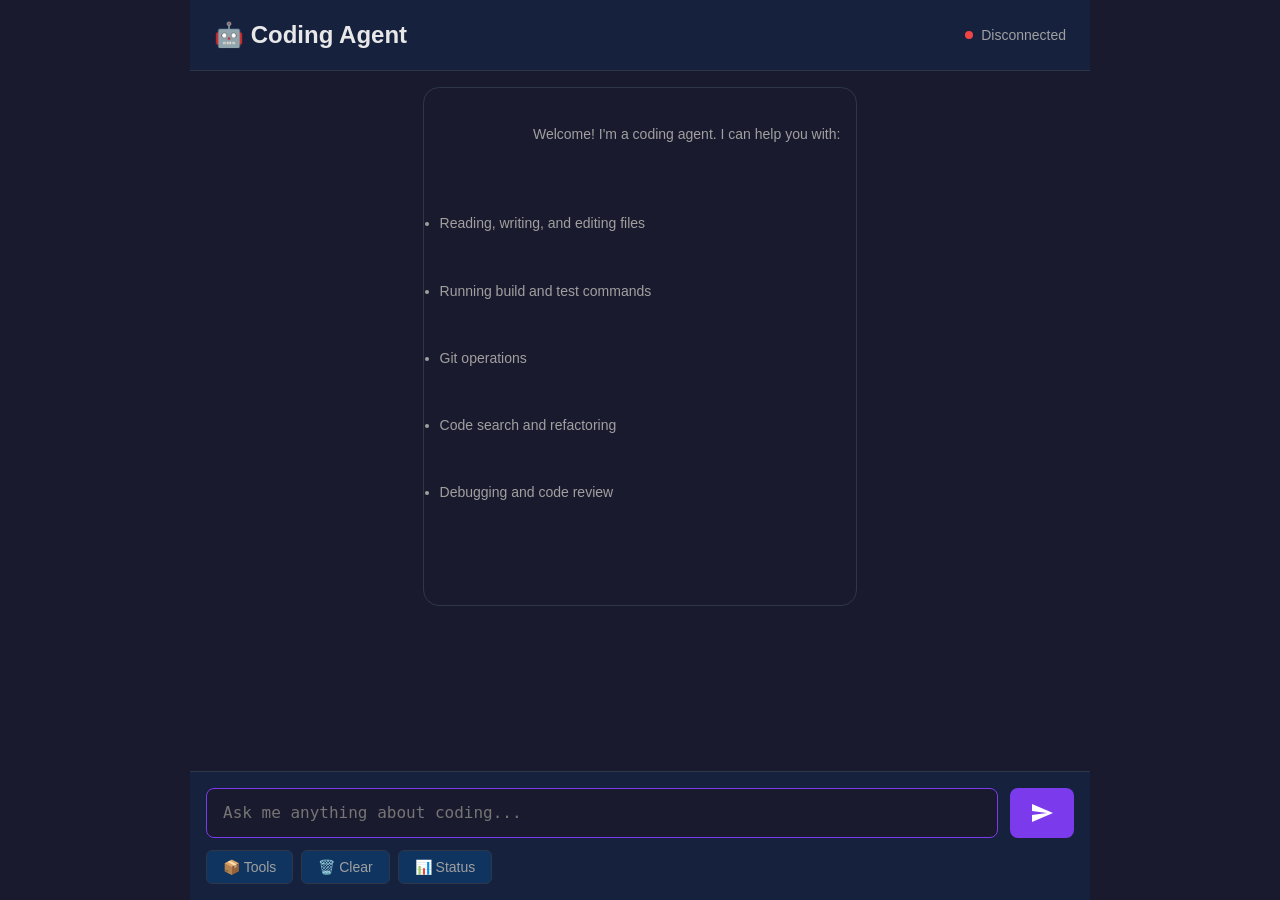
<file: chat/index.html>
<!DOCTYPE html>
<html lang="en">
<head>
    <meta charset="UTF-8">
    <meta name="viewport" content="width=device-width, initial-scale=1.0">
    <title>Coding Agent Chat</title>
    <link rel="stylesheet" href="style.css">
</head>
<body>
    <div class="container">
        <header>
            <h1>🤖 Coding Agent</h1>
            <div class="status" id="status">
                <span class="status-dot"></span>
                <span class="status-text">Connecting...</span>
            </div>
        </header>

        <main class="chat-container">
            <div class="messages" id="messages">
                <div class="message system">
                    <div class="message-content">
                        Welcome! I'm a coding agent. I can help you with:
                        <ul>
                            <li>Reading, writing, and editing files</li>
                            <li>Running build and test commands</li>
                            <li>Git operations</li>
                            <li>Code search and refactoring</li>
                            <li>Debugging and code review</li>
                        </ul>
                    </div>
                </div>
            </div>

            <div class="thinking" id="thinking" style="display: none;">
                <div class="thinking-content" id="thinking-content"></div>
            </div>
        </main>

        <footer class="input-container">
            <form id="chat-form">
                <textarea 
                    id="message-input" 
                    placeholder="Ask me anything about coding..."
                    rows="1"
                    autofocus
                ></textarea>
                <button type="submit" id="send-btn">
                    <svg viewBox="0 0 24 24" width="24" height="24">
                        <path fill="currentColor" d="M2.01 21L23 12 2.01 3 2 10l15 2-15 2z"/>
                    </svg>
                </button>
            </form>
            <div class="tools-bar">
                <button type="button" id="tools-btn" title="Show available tools">
                    📦 Tools
                </button>
                <button type="button" id="clear-btn" title="Clear conversation">
                    🗑️ Clear
                </button>
                <button type="button" id="status-btn" title="Show status">
                    📊 Status
                </button>
            </div>
        </footer>
    </div>

    <!-- Tools Modal -->
    <div class="modal" id="tools-modal" style="display: none;">
        <div class="modal-content">
            <div class="modal-header">
                <h2>Available Tools</h2>
                <button class="modal-close" id="tools-close">&times;</button>
            </div>
            <div class="modal-body" id="tools-list">
                Loading...
            </div>
        </div>
    </div>

    <!-- Status Modal -->
    <div class="modal" id="status-modal" style="display: none;">
        <div class="modal-content">
            <div class="modal-header">
                <h2>Agent Status</h2>
                <button class="modal-close" id="status-close">&times;</button>
            </div>
            <div class="modal-body" id="status-content">
                Loading...
            </div>
        </div>
    </div>

    <script src="app.js"></script>
</body>
</html>
</file>
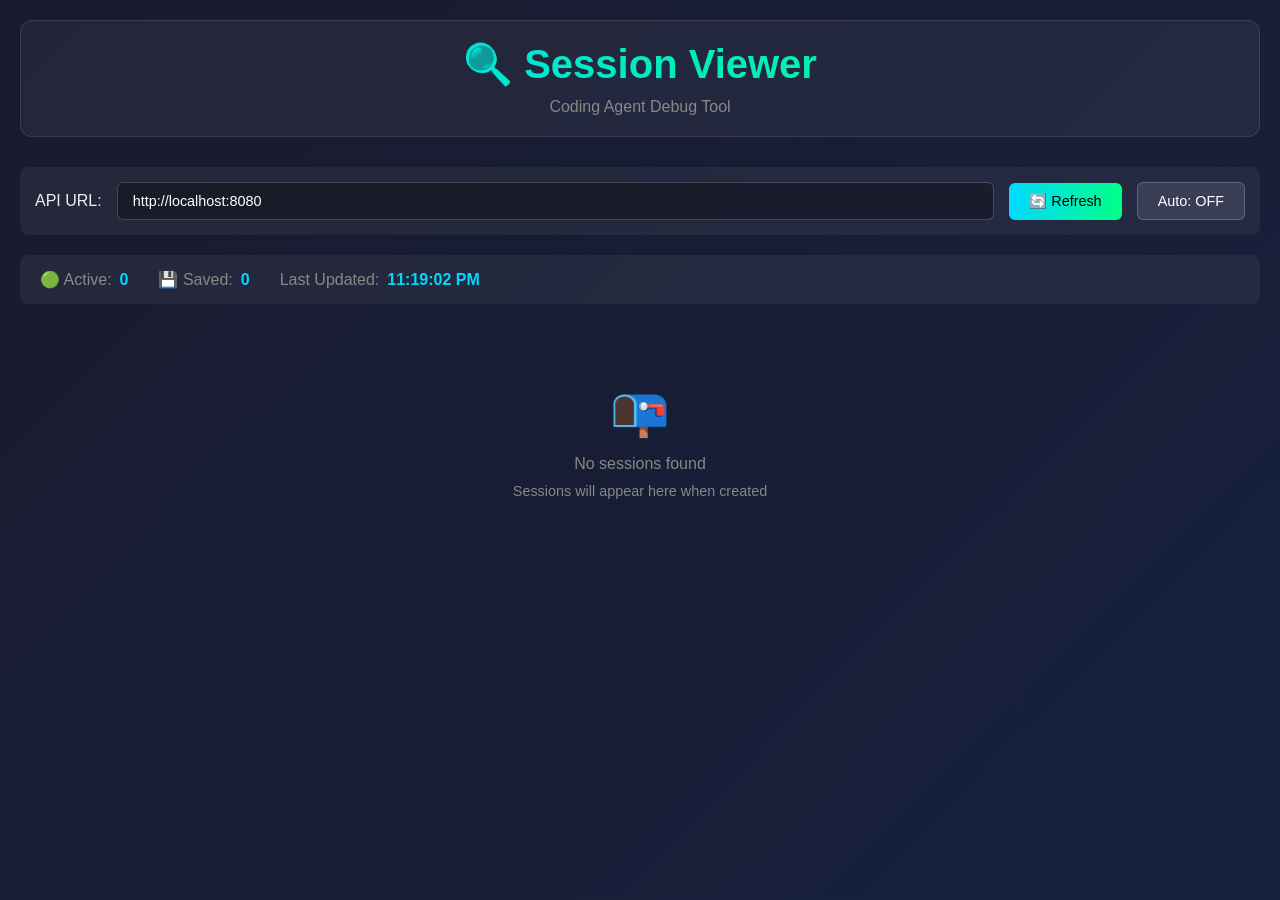
<file: debug_tool/session_viewer/index.html>
<!DOCTYPE html>
<html lang="en">
<head>
    <meta charset="UTF-8">
    <meta name="viewport" content="width=device-width, initial-scale=1.0">
    <title>Session Viewer - Coding Agent Debug Tool</title>
    <link rel="stylesheet" href="style.css">
</head>
<body>
    <div class="container">
        <header>
            <h1>🔍 Session Viewer</h1>
            <p class="subtitle">Coding Agent Debug Tool</p>
        </header>

        <div class="config-bar">
            <label for="api-url">API URL:</label>
            <input type="text" id="api-url" value="http://localhost:8080" placeholder="http://localhost:8080">
            <button id="refresh-btn" class="btn-primary">🔄 Refresh</button>
            <button id="auto-refresh-toggle" class="btn-secondary">Auto: OFF</button>
        </div>

        <div class="stats-bar" id="stats-bar">
            <div class="stat-item">
                <span class="stat-label">🟢 Active:</span>
                <span class="stat-value" id="active-sessions">0</span>
            </div>
            <div class="stat-item">
                <span class="stat-label">💾 Saved:</span>
                <span class="stat-value" id="total-sessions">0</span>
            </div>
            <div class="stat-item">
                <span class="stat-label">Last Updated:</span>
                <span class="stat-value" id="last-updated">-</span>
            </div>
        </div>

        <div class="sessions-container" id="sessions-container">
            <div class="loading">Loading sessions...</div>
        </div>

        <div class="session-detail" id="session-detail" style="display: none;">
            <div class="detail-header">
                <h2>Session Details</h2>
                <button id="close-detail" class="btn-secondary">✕ Close</button>
            </div>
            <div class="detail-content" id="detail-content"></div>
        </div>
    </div>

    <script src="app.js"></script>
</body>
</html>
</file>
<file: chat/style.css>
* {
    margin: 0;
    padding: 0;
    box-sizing: border-box;
}

:root {
    --bg-primary: #1a1a2e;
    --bg-secondary: #16213e;
    --bg-tertiary: #0f3460;
    --text-primary: #e8e8e8;
    --text-secondary: #a0a0a0;
    --accent: #7c3aed;
    --accent-hover: #6d28d9;
    --user-msg: #3b82f6;
    --assistant-msg: #10b981;
    --error: #ef4444;
    --border: #2d3748;
    --shadow: rgba(0, 0, 0, 0.3);
}

body {
    font-family: -apple-system, BlinkMacSystemFont, 'Segoe UI', Roboto, Oxygen, Ubuntu, sans-serif;
    background: var(--bg-primary);
    color: var(--text-primary);
    line-height: 1.6;
}

.container {
    max-width: 900px;
    margin: 0 auto;
    height: 100vh;
    display: flex;
    flex-direction: column;
}

/* Header */
header {
    padding: 1rem 1.5rem;
    background: var(--bg-secondary);
    border-bottom: 1px solid var(--border);
    display: flex;
    align-items: center;
    justify-content: space-between;
}

header h1 {
    font-size: 1.5rem;
    font-weight: 600;
}

.status {
    display: flex;
    align-items: center;
    gap: 0.5rem;
    font-size: 0.875rem;
    color: var(--text-secondary);
}

.status-dot {
    width: 8px;
    height: 8px;
    border-radius: 50%;
    background: var(--error);
    animation: pulse 2s infinite;
}

.status.connected .status-dot {
    background: var(--assistant-msg);
}

@keyframes pulse {
    0%, 100% { opacity: 1; }
    50% { opacity: 0.5; }
}

/* Chat Container */
.chat-container {
    flex: 1;
    overflow-y: auto;
    padding: 1rem;
    display: flex;
    flex-direction: column;
}

.messages {
    flex: 1;
    display: flex;
    flex-direction: column;
    gap: 1rem;
}

/* Messages */
.message {
    display: flex;
    flex-direction: column;
    max-width: 85%;
    animation: fadeIn 0.3s ease;
}

@keyframes fadeIn {
    from { opacity: 0; transform: translateY(10px); }
    to { opacity: 1; transform: translateY(0); }
}

.message.user {
    align-self: flex-end;
}

.message.assistant {
    align-self: flex-start;
}

.message.system {
    align-self: center;
    max-width: 100%;
}

.message-header {
    font-size: 0.75rem;
    color: var(--text-secondary);
    margin-bottom: 0.25rem;
}

.message-content {
    padding: 0.75rem 1rem;
    border-radius: 1rem;
    background: var(--bg-secondary);
    white-space: pre-wrap;
    word-wrap: break-word;
}

.message.user .message-content {
    background: var(--user-msg);
    color: white;
    border-bottom-right-radius: 0.25rem;
}

.message.assistant .message-content {
    background: var(--bg-tertiary);
    border-bottom-left-radius: 0.25rem;
}

.message.system .message-content {
    background: transparent;
    border: 1px solid var(--border);
    font-size: 0.875rem;
    color: var(--text-secondary);
}

/* Code blocks */
.message-content pre {
    background: var(--bg-primary);
    padding: 0.75rem;
    border-radius: 0.5rem;
    overflow-x: auto;
    margin: 0.5rem 0;
}

.message-content code {
    font-family: 'SF Mono', Monaco, 'Courier New', monospace;
    font-size: 0.875rem;
}

.message-content p code {
    background: var(--bg-primary);
    padding: 0.125rem 0.375rem;
    border-radius: 0.25rem;
}

/* Thinking */
.thinking {
    padding: 1rem;
    background: var(--bg-secondary);
    border-left: 3px solid var(--accent);
    border-radius: 0 0.5rem 0.5rem 0;
    margin: 0.5rem 0;
    font-size: 0.875rem;
    color: var(--text-secondary);
    animation: fadeIn 0.3s ease;
}

.thinking-header {
    font-weight: 600;
    margin-bottom: 0.5rem;
    color: var(--accent);
}

/* Input Area */
.input-container {
    padding: 1rem;
    background: var(--bg-secondary);
    border-top: 1px solid var(--border);
}

#chat-form {
    display: flex;
    gap: 0.75rem;
    margin-bottom: 0.75rem;
}

#message-input {
    flex: 1;
    padding: 0.75rem 1rem;
    background: var(--bg-primary);
    border: 1px solid var(--border);
    border-radius: 0.5rem;
    color: var(--text-primary);
    font-size: 1rem;
    resize: none;
    max-height: 200px;
    line-height: 1.5;
}

#message-input:focus {
    outline: none;
    border-color: var(--accent);
}

#send-btn {
    padding: 0.75rem 1.25rem;
    background: var(--accent);
    border: none;
    border-radius: 0.5rem;
    color: white;
    cursor: pointer;
    transition: background 0.2s;
    display: flex;
    align-items: center;
    justify-content: center;
}

#send-btn:hover {
    background: var(--accent-hover);
}

#send-btn:disabled {
    opacity: 0.5;
    cursor: not-allowed;
}

/* Tools Bar */
.tools-bar {
    display: flex;
    gap: 0.5rem;
}

.tools-bar button {
    padding: 0.5rem 1rem;
    background: var(--bg-tertiary);
    border: 1px solid var(--border);
    border-radius: 0.375rem;
    color: var(--text-secondary);
    font-size: 0.875rem;
    cursor: pointer;
    transition: all 0.2s;
}

.tools-bar button:hover {
    background: var(--border);
    color: var(--text-primary);
}

/* Modal */
.modal {
    position: fixed;
    top: 0;
    left: 0;
    right: 0;
    bottom: 0;
    background: rgba(0, 0, 0, 0.7);
    display: flex;
    align-items: center;
    justify-content: center;
    z-index: 1000;
    animation: fadeIn 0.2s ease;
}

.modal-content {
    background: var(--bg-secondary);
    border-radius: 0.75rem;
    max-width: 600px;
    width: 90%;
    max-height: 80vh;
    overflow: hidden;
    display: flex;
    flex-direction: column;
}

.modal-header {
    padding: 1rem 1.5rem;
    border-bottom: 1px solid var(--border);
    display: flex;
    align-items: center;
    justify-content: space-between;
}

.modal-header h2 {
    font-size: 1.25rem;
}

.modal-close {
    background: none;
    border: none;
    color: var(--text-secondary);
    font-size: 1.5rem;
    cursor: pointer;
    padding: 0;
    line-height: 1;
}

.modal-close:hover {
    color: var(--text-primary);
}

.modal-body {
    padding: 1.5rem;
    overflow-y: auto;
}

/* Tool Items */
.tool-item {
    padding: 0.75rem;
    background: var(--bg-tertiary);
    border-radius: 0.5rem;
    margin-bottom: 0.5rem;
}

.tool-item h3 {
    font-size: 1rem;
    margin-bottom: 0.25rem;
    color: var(--accent);
}

.tool-item p {
    font-size: 0.875rem;
    color: var(--text-secondary);
}

/* Status Items */
.status-item {
    display: flex;
    justify-content: space-between;
    padding: 0.5rem 0;
    border-bottom: 1px solid var(--border);
}

.status-item:last-child {
    border-bottom: none;
}

.status-label {
    color: var(--text-secondary);
}

.status-value {
    font-weight: 600;
}

/* Scrollbar */
::-webkit-scrollbar {
    width: 8px;
}

::-webkit-scrollbar-track {
    background: var(--bg-primary);
}

::-webkit-scrollbar-thumb {
    background: var(--border);
    border-radius: 4px;
}

::-webkit-scrollbar-thumb:hover {
    background: var(--text-secondary);
}

/* Responsive */
@media (max-width: 600px) {
    header {
        padding: 0.75rem 1rem;
    }
    
    header h1 {
        font-size: 1.25rem;
    }
    
    .chat-container {
        padding: 0.75rem;
    }
    
    .message {
        max-width: 95%;
    }
    
    .input-container {
        padding: 0.75rem;
    }
}
</file>
<file: debug_tool/session_viewer/style.css>
* {
    margin: 0;
    padding: 0;
    box-sizing: border-box;
}

body {
    font-family: -apple-system, BlinkMacSystemFont, 'Segoe UI', Roboto, Oxygen, Ubuntu, Cantarell, sans-serif;
    background: linear-gradient(135deg, #1a1a2e 0%, #16213e 100%);
    color: #eee;
    min-height: 100vh;
}

.container {
    max-width: 1400px;
    margin: 0 auto;
    padding: 20px;
}

header {
    text-align: center;
    margin-bottom: 30px;
    padding: 20px;
    background: rgba(255, 255, 255, 0.05);
    border-radius: 12px;
    border: 1px solid rgba(255, 255, 255, 0.1);
}

h1 {
    font-size: 2.5rem;
    margin-bottom: 10px;
    background: linear-gradient(90deg, #00d9ff, #00ff88);
    -webkit-background-clip: text;
    -webkit-text-fill-color: transparent;
    background-clip: text;
}

.subtitle {
    color: #888;
    font-size: 1rem;
}

.config-bar {
    display: flex;
    gap: 15px;
    align-items: center;
    margin-bottom: 20px;
    padding: 15px;
    background: rgba(255, 255, 255, 0.05);
    border-radius: 8px;
    flex-wrap: wrap;
}

.config-bar label {
    font-weight: 500;
}

.config-bar input[type="text"] {
    flex: 1;
    min-width: 200px;
    padding: 10px 15px;
    border: 1px solid rgba(255, 255, 255, 0.2);
    border-radius: 6px;
    background: rgba(0, 0, 0, 0.3);
    color: #fff;
    font-size: 0.9rem;
}

.config-bar input[type="text"]:focus {
    outline: none;
    border-color: #00d9ff;
}

.btn-primary, .btn-secondary {
    padding: 10px 20px;
    border: none;
    border-radius: 6px;
    cursor: pointer;
    font-size: 0.9rem;
    font-weight: 500;
    transition: all 0.2s;
}

.btn-primary {
    background: linear-gradient(90deg, #00d9ff, #00ff88);
    color: #000;
}

.btn-primary:hover {
    transform: translateY(-2px);
    box-shadow: 0 4px 15px rgba(0, 217, 255, 0.4);
}

.btn-secondary {
    background: rgba(255, 255, 255, 0.1);
    color: #fff;
    border: 1px solid rgba(255, 255, 255, 0.2);
}

.btn-secondary:hover {
    background: rgba(255, 255, 255, 0.2);
}

.btn-danger {
    background: linear-gradient(90deg, #ff4757, #ff6b81);
    color: #fff;
}

.btn-danger:hover {
    transform: translateY(-2px);
    box-shadow: 0 4px 15px rgba(255, 71, 87, 0.4);
}

.stats-bar {
    display: flex;
    gap: 30px;
    margin-bottom: 20px;
    padding: 15px 20px;
    background: rgba(255, 255, 255, 0.05);
    border-radius: 8px;
    flex-wrap: wrap;
}

.stat-item {
    display: flex;
    gap: 8px;
    align-items: center;
}

.stat-label {
    color: #888;
}

.stat-value {
    font-weight: 600;
    color: #00d9ff;
}

.sessions-container {
    display: flex;
    flex-direction: column;
    gap: 30px;
}

.session-section {
    margin-bottom: 10px;
}

.section-title {
    font-size: 1.1rem;
    margin-bottom: 15px;
    color: #00d9ff;
    display: flex;
    align-items: center;
    gap: 8px;
}

.sessions-grid {
    display: grid;
    grid-template-columns: repeat(auto-fill, minmax(350px, 1fr));
    gap: 20px;
}

.session-card {
    background: rgba(255, 255, 255, 0.05);
    border-radius: 12px;
    padding: 20px;
    border: 1px solid rgba(255, 255, 255, 0.1);
    transition: all 0.2s;
}

.session-card:hover {
    transform: translateY(-3px);
    border-color: rgba(0, 217, 255, 0.3);
    box-shadow: 0 8px 25px rgba(0, 0, 0, 0.3);
}

.session-card.active {
    border-color: rgba(0, 255, 136, 0.3);
}

.session-card.saved {
    border-color: rgba(136, 136, 136, 0.3);
}

.session-header {
    display: flex;
    justify-content: space-between;
    align-items: center;
    margin-bottom: 15px;
}

.session-id {
    font-family: 'Courier New', monospace;
    font-size: 0.85rem;
    color: #00d9ff;
    background: rgba(0, 217, 255, 0.1);
    padding: 4px 8px;
    border-radius: 4px;
}

.session-status {
    display: flex;
    align-items: center;
    gap: 5px;
    font-size: 0.85rem;
}

.status-dot {
    width: 8px;
    height: 8px;
    border-radius: 50%;
}

.status-dot.idle {
    background: #00ff88;
}

.status-dot.busy {
    background: #ffaa00;
    animation: pulse 1s infinite;
}

.status-dot.saved {
    background: #888;
}

@keyframes pulse {
    0%, 100% { opacity: 1; }
    50% { opacity: 0.5; }
}

.session-info {
    margin-bottom: 15px;
}

.info-row {
    display: flex;
    justify-content: space-between;
    padding: 6px 0;
    border-bottom: 1px solid rgba(255, 255, 255, 0.05);
    font-size: 0.9rem;
}

.info-row:last-child {
    border-bottom: none;
}

.info-label {
    color: #888;
}

.info-value {
    font-weight: 500;
}

.info-value.model {
    color: #00ff88;
}

.info-value.tokens {
    color: #ffaa00;
}

.session-actions {
    display: flex;
    gap: 10px;
    margin-top: 15px;
}

.session-actions button {
    flex: 1;
    padding: 8px 12px;
    font-size: 0.85rem;
}

.loading {
    text-align: center;
    padding: 40px;
    color: #888;
}

.error {
    background: rgba(255, 71, 87, 0.1);
    border: 1px solid rgba(255, 71, 87, 0.3);
    border-radius: 8px;
    padding: 20px;
    color: #ff6b81;
}

.empty-state {
    text-align: center;
    padding: 60px 20px;
    color: #888;
}

.empty-state .icon {
    font-size: 3rem;
    margin-bottom: 15px;
}

.session-detail {
    position: fixed;
    top: 0;
    right: 0;
    width: 500px;
    max-width: 100%;
    height: 100vh;
    background: #1a1a2e;
    border-left: 1px solid rgba(255, 255, 255, 0.1);
    box-shadow: -5px 0 30px rgba(0, 0, 0, 0.5);
    overflow-y: auto;
    z-index: 1000;
}

.detail-header {
    display: flex;
    justify-content: space-between;
    align-items: center;
    padding: 20px;
    border-bottom: 1px solid rgba(255, 255, 255, 0.1);
    position: sticky;
    top: 0;
    background: #1a1a2e;
}

.detail-content {
    padding: 20px;
}

.message-list {
    list-style: none;
}

.message-item {
    margin-bottom: 15px;
    padding: 15px;
    background: rgba(255, 255, 255, 0.05);
    border-radius: 8px;
}

.message-role {
    font-weight: 600;
    margin-bottom: 8px;
    font-size: 0.85rem;
    text-transform: uppercase;
}

.message-role.user {
    color: #00d9ff;
}

.message-role.assistant {
    color: #00ff88;
}

.message-role.system {
    color: #ffaa00;
}

.message-role.tool {
    color: #ff6b81;
}

.message-content {
    font-size: 0.9rem;
    line-height: 1.5;
    word-break: break-word;
}

.message-text {
    background: rgba(0, 0, 0, 0.2);
    padding: 10px;
    border-radius: 6px;
    white-space: pre-wrap;
    word-break: break-word;
    margin: 0;
    font-family: 'Courier New', Consolas, monospace;
    font-size: 0.85rem;
    max-height: 400px;
    overflow-y: auto;
}

.tool-call, .tool-result {
    background: rgba(255, 136, 0, 0.1);
    padding: 10px;
    border-radius: 6px;
    margin: 8px 0;
    border-left: 3px solid #ff8800;
    font-family: 'Courier New', Consolas, monospace;
    font-size: 0.8rem;
    overflow-x: auto;
}

.tool-result {
    background: rgba(0, 255, 136, 0.1);
    border-left-color: #00ff88;
}

.detail-section {
    margin-bottom: 25px;
}

.detail-section h3 {
    font-size: 1rem;
    margin-bottom: 10px;
    color: #00d9ff;
}

.detail-section pre {
    background: rgba(0, 0, 0, 0.3);
    padding: 15px;
    border-radius: 8px;
    overflow-x: auto;
    font-size: 0.85rem;
}

@media (max-width: 768px) {
    .container {
        padding: 10px;
    }

    h1 {
        font-size: 1.8rem;
    }

    .config-bar {
        flex-direction: column;
        align-items: stretch;
    }

    .config-bar input[type="text"] {
        width: 100%;
    }

    .stats-bar {
        flex-direction: column;
        gap: 10px;
    }

    .sessions-container {
        grid-template-columns: 1fr;
    }

    .session-detail {
        width: 100%;
    }
}
</file>
